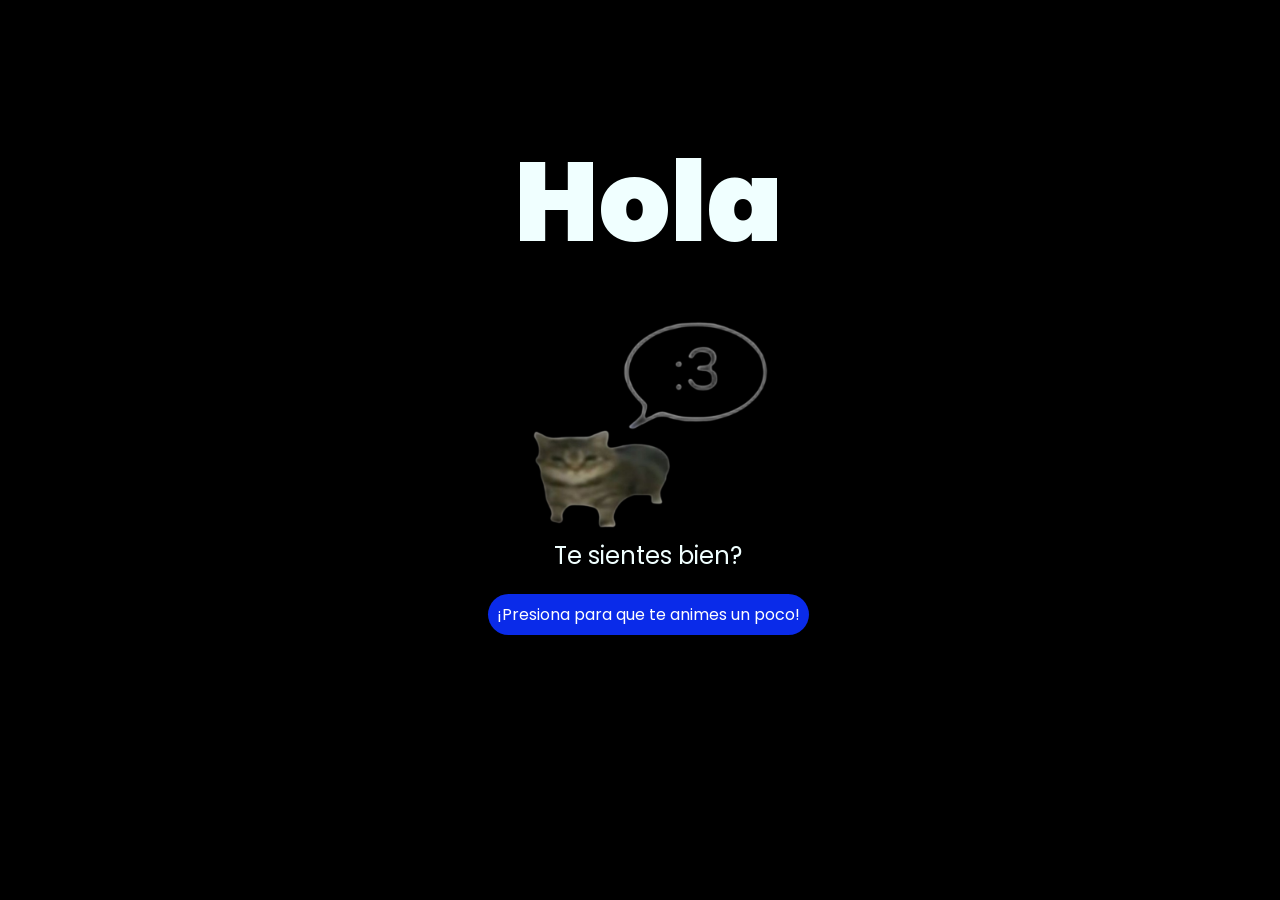
<file: index.html>
<!DOCTYPE html>
<html lang="es">

<head>
    <meta charset="UTF-8">
    <meta http-equiv="X-UA-Compatible" content="IE=edge">
    <meta name="viewport" content="width=device-width, initial-scale=1.0">
    <link rel="stylesheet" href="css/style.css">
    <link rel="icon" href="" type="image/x-icon">
    <title>Flowers</title>
</head>
<style>
    .greetings {
        text-align: center; /* Centra el texto */
    }
    .greetings img {
        display: block; /* Asegura que la imagen se comporte como un bloque */
        margin-top: 10px; /* Espacio entre el saludo y la imagen */
        margin-left: auto;
        margin-right: auto; /* Centra la imagen */
        max-width: 40%; /* Asegura que no exceda el ancho del contenedor */
        height: auto; /* Mantiene la proporción de la imagen */
    }
</style>

<body>
    <div class="greetings">
        <span>Hola</span>
        <img src="img/amiguita.png" alt=""max-width: 100%; height: auto;">

        
    </div>
    <div class="description">
        <span>Te sientes bien?</span>
    </div>
    <div class="button">
        <button class="botones">
            <a href="flower.html" style="color: #fff;">¡Presiona para que te animes un poco!</a>
        </button>
    </div>
</body>

</html>
</file>
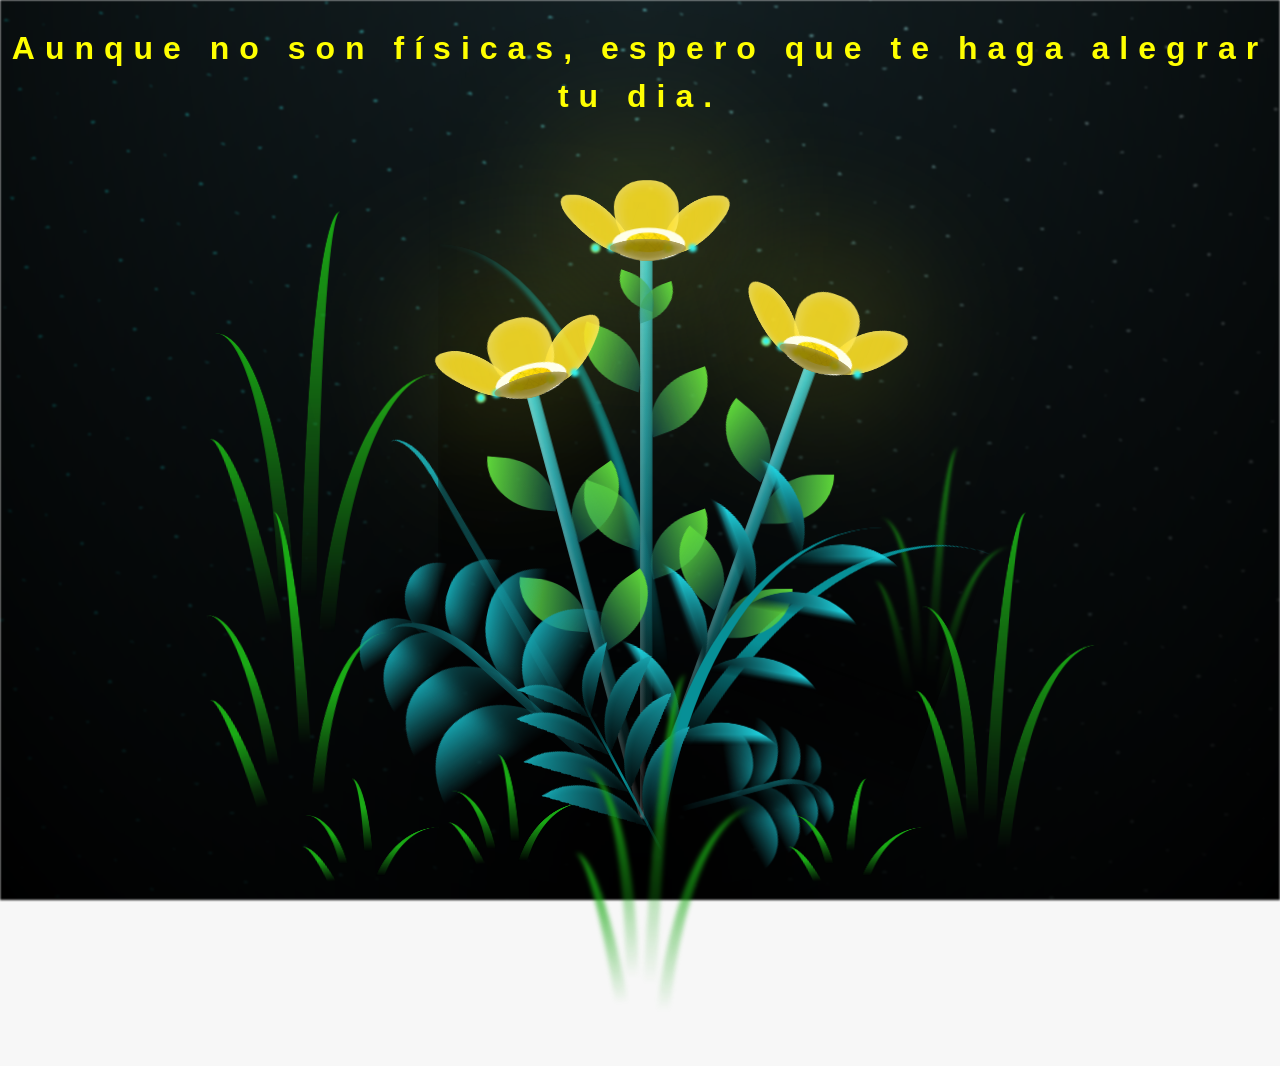
<file: flower.html>
<!DOCTYPE html>
<html lang="es">
  <head>
    <meta charset="UTF-8" />
    <meta http-equiv="X-UA-Compatible" content="IE=edge" />
    <meta name="viewport" content="width=device-width, initial-scale=1.0" />
    <link rel="stylesheet" href="css/main.css" />
    <link rel="icon" href="img/flowers.png" />
    <title>:3</title>
  </head>
  <body class="container">
    <audio src="sound/ChristianBasso&HaienQiu-Flowers.mp3" autoplay></audio>
    <div id="lyrics">
      
    </div>
    
    <h1 class="titulo">Aunque no son físicas, espero que te haga alegrar tu dia.</h1>
    <div class="night"></div>
    <div class="flowers">
      <div class="flower flower--1">
        <div class="flower__leafs flower__leafs--1">
          <div class="flower__leaf flower__leaf--1"></div>
          <div class="flower__leaf flower__leaf--2"></div>
          <div class="flower__leaf flower__leaf--3"></div>
          <div class="flower__leaf flower__leaf--4"></div>
          <div class="flower__white-circle"></div>

          <div class="flower__light flower__light--1"></div>
          <div class="flower__light flower__light--2"></div>
          <div class="flower__light flower__light--3"></div>
          <div class="flower__light flower__light--4"></div>
          <div class="flower__light flower__light--5"></div>
          <div class="flower__light flower__light--6"></div>
          <div class="flower__light flower__light--7"></div>
          <div class="flower__light flower__light--8"></div>
        </div>
        <div class="flower__line">
          <div class="flower__line__leaf flower__line__leaf--1"></div>
          <div class="flower__line__leaf flower__line__leaf--2"></div>
          <div class="flower__line__leaf flower__line__leaf--3"></div>
          <div class="flower__line__leaf flower__line__leaf--4"></div>
          <div class="flower__line__leaf flower__line__leaf--5"></div>
          <div class="flower__line__leaf flower__line__leaf--6"></div>
        </div>
      </div>

      <div class="flower flower--2">
        <div class="flower__leafs flower__leafs--2">
          <div class="flower__leaf flower__leaf--1"></div>
          <div class="flower__leaf flower__leaf--2"></div>
          <div class="flower__leaf flower__leaf--3"></div>
          <div class="flower__leaf flower__leaf--4"></div>
          <div class="flower__white-circle"></div>

          <div class="flower__light flower__light--1"></div>
          <div class="flower__light flower__light--2"></div>
          <div class="flower__light flower__light--3"></div>
          <div class="flower__light flower__light--4"></div>
          <div class="flower__light flower__light--5"></div>
          <div class="flower__light flower__light--6"></div>
          <div class="flower__light flower__light--7"></div>
          <div class="flower__light flower__light--8"></div>
        </div>
        <div class="flower__line">
          <div class="flower__line__leaf flower__line__leaf--1"></div>
          <div class="flower__line__leaf flower__line__leaf--2"></div>
          <div class="flower__line__leaf flower__line__leaf--3"></div>
          <div class="flower__line__leaf flower__line__leaf--4"></div>
        </div>
      </div>

      <div class="flower flower--3">
        <div class="flower__leafs flower__leafs--3">
          <div class="flower__leaf flower__leaf--1"></div>
          <div class="flower__leaf flower__leaf--2"></div>
          <div class="flower__leaf flower__leaf--3"></div>
          <div class="flower__leaf flower__leaf--4"></div>
          <div class="flower__white-circle"></div>

          <div class="flower__light flower__light--1"></div>
          <div class="flower__light flower__light--2"></div>
          <div class="flower__light flower__light--3"></div>
          <div class="flower__light flower__light--4"></div>
          <div class="flower__light flower__light--5"></div>
          <div class="flower__light flower__light--6"></div>
          <div class="flower__light flower__light--7"></div>
          <div class="flower__light flower__light--8"></div>
        </div>
        <div class="flower__line">
          <div class="flower__line__leaf flower__line__leaf--1"></div>
          <div class="flower__line__leaf flower__line__leaf--2"></div>
          <div class="flower__line__leaf flower__line__leaf--3"></div>
          <div class="flower__line__leaf flower__line__leaf--4"></div>
        </div>
      </div>

      <div class="grow-ans" style="--d: 1.2s">
        <div class="flower__g-long">
          <div class="flower__g-long__top"></div>
          <div class="flower__g-long__bottom"></div>
        </div>
      </div>

      <div class="growing-grass">
        <div class="flower__grass flower__grass--1">
          <div class="flower__grass--top"></div>
          <div class="flower__grass--bottom"></div>
          <div class="flower__grass__leaf flower__grass__leaf--1"></div>
          <div class="flower__grass__leaf flower__grass__leaf--2"></div>
          <div class="flower__grass__leaf flower__grass__leaf--3"></div>
          <div class="flower__grass__leaf flower__grass__leaf--4"></div>
          <div class="flower__grass__leaf flower__grass__leaf--5"></div>
          <div class="flower__grass__leaf flower__grass__leaf--6"></div>
          <div class="flower__grass__leaf flower__grass__leaf--7"></div>
          <div class="flower__grass__leaf flower__grass__leaf--8"></div>
          <div class="flower__grass__overlay"></div>
        </div>
      </div>

      <div class="growing-grass">
        <div class="flower__grass flower__grass--2">
          <div class="flower__grass--top"></div>
          <div class="flower__grass--bottom"></div>
          <div class="flower__grass__leaf flower__grass__leaf--1"></div>
          <div class="flower__grass__leaf flower__grass__leaf--2"></div>
          <div class="flower__grass__leaf flower__grass__leaf--3"></div>
          <div class="flower__grass__leaf flower__grass__leaf--4"></div>
          <div class="flower__grass__leaf flower__grass__leaf--5"></div>
          <div class="flower__grass__leaf flower__grass__leaf--6"></div>
          <div class="flower__grass__leaf flower__grass__leaf--7"></div>
          <div class="flower__grass__leaf flower__grass__leaf--8"></div>
          <div class="flower__grass__overlay"></div>
        </div>
      </div>

      <div class="grow-ans" style="--d: 2.4s">
        <div class="flower__g-right flower__g-right--1">
          <div class="leaf"></div>
        </div>
      </div>

      <div class="grow-ans" style="--d: 2.8s">
        <div class="flower__g-right flower__g-right--2">
          <div class="leaf"></div>
        </div>
      </div>

      <div class="grow-ans" style="--d: 2.8s">
        <div class="flower__g-front">
          <div
            class="flower__g-front__leaf-wrapper flower__g-front__leaf-wrapper--1"
          >
            <div class="flower__g-front__leaf"></div>
          </div>
          <div
            class="flower__g-front__leaf-wrapper flower__g-front__leaf-wrapper--2"
          >
            <div class="flower__g-front__leaf"></div>
          </div>
          <div
            class="flower__g-front__leaf-wrapper flower__g-front__leaf-wrapper--3"
          >
            <div class="flower__g-front__leaf"></div>
          </div>
          <div
            class="flower__g-front__leaf-wrapper flower__g-front__leaf-wrapper--4"
          >
            <div class="flower__g-front__leaf"></div>
          </div>
          <div
            class="flower__g-front__leaf-wrapper flower__g-front__leaf-wrapper--5"
          >
            <div class="flower__g-front__leaf"></div>
          </div>
          <div
            class="flower__g-front__leaf-wrapper flower__g-front__leaf-wrapper--6"
          >
            <div class="flower__g-front__leaf"></div>
          </div>
          <div
            class="flower__g-front__leaf-wrapper flower__g-front__leaf-wrapper--7"
          >
            <div class="flower__g-front__leaf"></div>
          </div>
          <div
            class="flower__g-front__leaf-wrapper flower__g-front__leaf-wrapper--8"
          >
            <div class="flower__g-front__leaf"></div>
          </div>
          <div class="flower__g-front__line"></div>
        </div>
      </div>

      <div class="grow-ans" style="--d: 3.2s">
        <div class="flower__g-fr">
          <div class="leaf"></div>
          <div class="flower__g-fr__leaf flower__g-fr__leaf--1"></div>
          <div class="flower__g-fr__leaf flower__g-fr__leaf--2"></div>
          <div class="flower__g-fr__leaf flower__g-fr__leaf--3"></div>
          <div class="flower__g-fr__leaf flower__g-fr__leaf--4"></div>
          <div class="flower__g-fr__leaf flower__g-fr__leaf--5"></div>
          <div class="flower__g-fr__leaf flower__g-fr__leaf--6"></div>
          <div class="flower__g-fr__leaf flower__g-fr__leaf--7"></div>
          <div class="flower__g-fr__leaf flower__g-fr__leaf--8"></div>
        </div>
      </div>

      <div class="long-g long-g--0">
        <div class="grow-ans" style="--d: 3s">
          <div class="leaf leaf--0"></div>
        </div>
        <div class="grow-ans" style="--d: 2.2s">
          <div class="leaf leaf--1"></div>
        </div>
        <div class="grow-ans" style="--d: 3.4s">
          <div class="leaf leaf--2"></div>
        </div>
        <div class="grow-ans" style="--d: 3.6s">
          <div class="leaf leaf--3"></div>
        </div>
      </div>

      <div class="long-g long-g--1">
        <div class="grow-ans" style="--d: 3.6s">
          <div class="leaf leaf--0"></div>
        </div>
        <div class="grow-ans" style="--d: 3.8s">
          <div class="leaf leaf--1"></div>
        </div>
        <div class="grow-ans" style="--d: 4s">
          <div class="leaf leaf--2"></div>
        </div>
        <div class="grow-ans" style="--d: 4.2s">
          <div class="leaf leaf--3"></div>
        </div>
      </div>

      <div class="long-g long-g--2">
        <div class="grow-ans" style="--d: 4s">
          <div class="leaf leaf--0"></div>
        </div>
        <div class="grow-ans" style="--d: 4.2s">
          <div class="leaf leaf--1"></div>
        </div>
        <div class="grow-ans" style="--d: 4.4s">
          <div class="leaf leaf--2"></div>
        </div>
        <div class="grow-ans" style="--d: 4.6s">
          <div class="leaf leaf--3"></div>
        </div>
      </div>

      <div class="long-g long-g--3">
        <div class="grow-ans" style="--d: 4s">
          <div class="leaf leaf--0"></div>
        </div>
        <div class="grow-ans" style="--d: 4.2s">
          <div class="leaf leaf--1"></div>
        </div>
        <div class="grow-ans" style="--d: 3s">
          <div class="leaf leaf--2"></div>
        </div>
        <div class="grow-ans" style="--d: 3.6s">
          <div class="leaf leaf--3"></div>
        </div>
      </div>

      <div class="long-g long-g--4">
        <div class="grow-ans" style="--d: 4s">
          <div class="leaf leaf--0"></div>
        </div>
        <div class="grow-ans" style="--d: 4.2s">
          <div class="leaf leaf--1"></div>
        </div>
        <div class="grow-ans" style="--d: 3s">
          <div class="leaf leaf--2"></div>
        </div>
        <div class="grow-ans" style="--d: 3.6s">
          <div class="leaf leaf--3"></div>
        </div>
      </div>

      <div class="long-g long-g--5">
        <div class="grow-ans" style="--d: 4s">
          <div class="leaf leaf--0"></div>
        </div>
        <div class="grow-ans" style="--d: 4.2s">
          <div class="leaf leaf--1"></div>
        </div>
        <div class="grow-ans" style="--d: 3s">
          <div class="leaf leaf--2"></div>
        </div>
        <div class="grow-ans" style="--d: 3.6s">
          <div class="leaf leaf--3"></div>
        </div>
      </div>

      <div class="long-g long-g--6">
        <div class="grow-ans" style="--d: 4.2s">
          <div class="leaf leaf--0"></div>
        </div>
        <div class="grow-ans" style="--d: 4.4s">
          <div class="leaf leaf--1"></div>
        </div>
        <div class="grow-ans" style="--d: 4.6s">
          <div class="leaf leaf--2"></div>
        </div>
        <div class="grow-ans" style="--d: 4.8s">
          <div class="leaf leaf--3"></div>
        </div>
      </div>

      <div class="long-g long-g--7">
        <div class="grow-ans" style="--d: 3s">
          <div class="leaf leaf--0"></div>
        </div>
        <div class="grow-ans" style="--d: 3.2s">
          <div class="leaf leaf--1"></div>
        </div>
        <div class="grow-ans" style="--d: 3.5s">
          <div class="leaf leaf--2"></div>
        </div>
        <div class="grow-ans" style="--d: 3.6s">
          <div class="leaf leaf--3"></div>
        </div>
      </div>
    </div>
    <script src="anim.js"></script>
    <script src="main.js"></script>
  </body>
</html>
</file>
<file: css/style.css>
@import url('https://fonts.googleapis.com/css2?family=Poppins:ital,wght@0,500;1,900&display=swap');
*{
    font-family: 'Poppins',cursive;
}
body{
    color: azure;
    width: 100%;
    height: 82vh;
    display: flex;
    flex-direction: column;
    align-items: center;
    justify-content: center;
    background-color: black;
    /* padding-top: -30; */
}

.botones{
    padding: 9px;
    border-radius: 80px;
    background-color: transparent;
    border: none;
}

.botones a{
    background-color: #0a2be9;
    padding: 9px;
    border-radius: 80px;
    -webkit-border-radius: 80px;
    -moz-border-radius: 80px;
    -ms-border-radius: 80px;
    -o-border-radius: 80px;

}

.botones a:focus{
    background-color: rgb(50, 194, 194);
}

.greetings{
    font-size: 7rem;
    font-weight: 900;
}
.greetings > span{
    animation: glow 2.5s ease-in-out infinite;
}
@keyframes glow{
    0%, 100%{
        color: #fff;
        text-shadow: 0 0 12px #39c6d6, 0 0 50px #39c6d6, 0 0 100px #39c6d6;
    }
    10%, 90%{
        color: #111;
        text-shadow: none;
    }
}
.greetings > span:nth-child(2){
    animation-delay: .2s ;
}
.greetings > span:nth-child(3){
    animation-delay: .4s ;
}
.greetings > span:nth-child(4){
    animation-delay: .6s;
}
.greetings > span:nth-child(5){
    animation-delay: .8s;
}
.greetings > span:nth-child(6){
    animation-delay: 1s;
}

.description{
    font-size: 1.5rem;
    margin-bottom: 20px;
}

.button a{
    text-decoration: none;
    font-size: 1rem;
    color: #111;
}

@media screen and (max-width:574px){
    .greetings{
        display: block;
        font-size: 4rem;
        font-weight: 800;
        text-align: center;
    }
    .description{
        font-size: 2rem;
    }
    
    .button a{
        font-size: 1rem;
    }
}
</file>
<file: css/main.css>
*,
*::after,
*::before {
  padding: 0;
  margin: 0;
  box-sizing: border-box;
}

:root {
  --dark-color: #000;
}

body {
  display: flex;
  align-items: flex-end;
  justify-content: center;
  min-height: 100vh;
  background-color: var(--dark-color);
  overflow: hidden;
  perspective: 1000px;
}

#lyrics {
  font-size: 28px;
  font-family: "Franklin Gothic Medium", "Arial Narrow", Arial, sans-serif;
  color: white;
  position: absolute;
  margin-bottom: 20%;
  z-index: 1;
  font-weight: bold;
  letter-spacing: 4px;
}
@media only screen and (max-width: 600px) {
  /* Estilos específicos para dispositivos con un ancho máximo de 600px */
  #lyrics {
      font-size: 14px; /* Reduce el tamaño del texto para dispositivos más pequeños */
      margin-bottom: 530px;
      letter-spacing: 3px;
  }

}
.titulo {
  margin-bottom: 780px;
  font-family: "Arial Narrow", Arial, sans-serif;
  color: yellow;
  position: absolute;
  font-weight: bold;
  letter-spacing: 10px;
  opacity: 0;
  animation: fadeIn 3s ease-in-out forwards;
  text-align: center;
}
@keyframes fadeIn {
  from {
    opacity: 0;
  }
  to {
    opacity: 1;
  }
}

.night {
  z-index: -1;
  position: absolute;
  left: 50%;
  top: 0;
  transform: translateX(-50%);
  width: 100%;
  height: 100%;
  filter: blur(0.1vmin);
  background-image: radial-gradient(
      ellipse at top,
      transparent 0%,
      var(--dark-color)
    ),
    radial-gradient(
      ellipse at bottom,
      var(--dark-color),
      rgba(145, 233, 255, 0.2)
    ),
    repeating-linear-gradient(
      220deg,
      rgb(0, 0, 0) 0px,
      rgb(0, 0, 0) 19px,
      transparent 19px,
      transparent 22px
    ),
    repeating-linear-gradient(
      189deg,
      rgb(0, 0, 0) 0px,
      rgb(0, 0, 0) 19px,
      transparent 19px,
      transparent 22px
    ),
    repeating-linear-gradient(
      148deg,
      rgb(0, 0, 0) 0px,
      rgb(0, 0, 0) 19px,
      transparent 19px,
      transparent 22px
    ),
    linear-gradient(90deg, rgb(0, 255, 250), rgb(240, 240, 240));
}

.flowers {
  position: relative;
  transform: scale(0.9);
  /*margin-bottom: 100px;
  */
}

@media only screen and (max-width: 600px) {
  /* Estilos específicos para dispositivos con un ancho máximo de 600px */
.flowers {
      font-size: 14px;
      margin-bottom: 35%;
      letter-spacing: 3px;
      transform: scale(1.0);
}

}

.flower {
  position: absolute;
  bottom: 10vmin;
  transform-origin: bottom center;
  z-index: 10;
  --fl-speed: 0.8s;
}
.flower--1 {
  -webkit-animation: moving-flower-1 4s linear infinite;
  animation: moving-flower-1 4s linear infinite;
}
.flower--1 .flower__line {
  height: 70vmin;
  -webkit-animation-delay: 0.3s;
  animation-delay: 0.3s;
}
.flower--1 .flower__line__leaf--1 {
  -webkit-animation: blooming-leaf-right var(--fl-speed) 1.6s backwards;
  animation: blooming-leaf-right var(--fl-speed) 1.6s backwards;
}
.flower--1 .flower__line__leaf--2 {
  -webkit-animation: blooming-leaf-right var(--fl-speed) 1.4s backwards;
  animation: blooming-leaf-right var(--fl-speed) 1.4s backwards;
}
.flower--1 .flower__line__leaf--3 {
  -webkit-animation: blooming-leaf-left var(--fl-speed) 1.2s backwards;
  animation: blooming-leaf-left var(--fl-speed) 1.2s backwards;
}
.flower--1 .flower__line__leaf--4 {
  -webkit-animation: blooming-leaf-left var(--fl-speed) 1s backwards;
  animation: blooming-leaf-left var(--fl-speed) 1s backwards;
}
.flower--1 .flower__line__leaf--5 {
  -webkit-animation: blooming-leaf-right var(--fl-speed) 1.8s backwards;
  animation: blooming-leaf-right var(--fl-speed) 1.8s backwards;
}
.flower--1 .flower__line__leaf--6 {
  -webkit-animation: blooming-leaf-left var(--fl-speed) 2s backwards;
  animation: blooming-leaf-left var(--fl-speed) 2s backwards;
}
.flower--2 {
  left: 50%;
  transform: rotate(20deg);
  -webkit-animation: moving-flower-2 4s linear infinite;
  animation: moving-flower-2 4s linear infinite;
}
.flower--2 .flower__line {
  height: 60vmin;
  -webkit-animation-delay: 0.6s;
  animation-delay: 0.6s;
}
.flower--2 .flower__line__leaf--1 {
  -webkit-animation: blooming-leaf-right var(--fl-speed) 1.9s backwards;
  animation: blooming-leaf-right var(--fl-speed) 1.9s backwards;
}
.flower--2 .flower__line__leaf--2 {
  -webkit-animation: blooming-leaf-right var(--fl-speed) 1.7s backwards;
  animation: blooming-leaf-right var(--fl-speed) 1.7s backwards;
}
.flower--2 .flower__line__leaf--3 {
  -webkit-animation: blooming-leaf-left var(--fl-speed) 1.5s backwards;
  animation: blooming-leaf-left var(--fl-speed) 1.5s backwards;
}
.flower--2 .flower__line__leaf--4 {
  -webkit-animation: blooming-leaf-left var(--fl-speed) 1.3s backwards;
  animation: blooming-leaf-left var(--fl-speed) 1.3s backwards;
}
.flower--3 {
  left: 50%;
  transform: rotate(-15deg);
  -webkit-animation: moving-flower-3 4s linear infinite;
  animation: moving-flower-3 4s linear infinite;
}
.flower--3 .flower__line {
  -webkit-animation-delay: 0.9s;
  animation-delay: 0.9s;
}
.flower--3 .flower__line__leaf--1 {
  -webkit-animation: blooming-leaf-right var(--fl-speed) 2.5s backwards;
  animation: blooming-leaf-right var(--fl-speed) 2.5s backwards;
}
.flower--3 .flower__line__leaf--2 {
  -webkit-animation: blooming-leaf-right var(--fl-speed) 2.3s backwards;
  animation: blooming-leaf-right var(--fl-speed) 2.3s backwards;
}
.flower--3 .flower__line__leaf--3 {
  -webkit-animation: blooming-leaf-left var(--fl-speed) 2.1s backwards;
  animation: blooming-leaf-left var(--fl-speed) 2.1s backwards;
}
.flower--3 .flower__line__leaf--4 {
  -webkit-animation: blooming-leaf-left var(--fl-speed) 1.9s backwards;
  animation: blooming-leaf-left var(--fl-speed) 1.9s backwards;
}
.flower__leafs {
  position: relative;
  -webkit-animation: blooming-flower 2s backwards;
  animation: blooming-flower 2s backwards;
}
.flower__leafs--1 {
  -webkit-animation-delay: 1.1s;
  animation-delay: 1.1s;
}
.flower__leafs--2 {
  -webkit-animation-delay: 1.4s;
  animation-delay: 1.4s;
}
.flower__leafs--3 {
  -webkit-animation-delay: 1.7s;
  animation-delay: 1.7s;
}
.flower__leafs::after {
  content: "";
  position: absolute;
  left: 0;
  top: 0;
  transform: translate(-50%, -100%);
  width: 8vmin;
  height: 8vmin;
  background-color: #f9fd25;
  /* background-color: #fd2525; */
  filter: blur(10vmin);
}
.flower__leaf {
  position: absolute;
  bottom: 0;
  left: 50%;
  width: 8vmin;
  height: 11vmin;
  border-radius: 51% 49% 47% 53%/44% 45% 55% 69%;
  background-color: #253bfd;
  background-color: #fddd25;
  transform-origin: bottom center;
  opacity: 0.9;
  box-shadow: inset 0 0 2vmin rgba(255, 255, 255, 0.5);
}
.flower__leaf--1 {
  transform: translate(-10%, 1%) rotateY(40deg) rotateX(-50deg);
}
.flower__leaf--2 {
  transform: translate(-50%, -4%) rotateX(40deg);
}
.flower__leaf--3 {
  transform: translate(-90%, 0%) rotateY(45deg) rotateX(50deg);
}
.flower__leaf--4 {
  width: 8vmin;
  height: 8vmin;
  transform-origin: bottom left;
  border-radius: 4vmin 10vmin 4vmin 4vmin;
  transform: translate(0%, 18%) rotateX(70deg) rotate(-43deg);
  background-color: #7c6901;
  z-index: 1;
  opacity: 0.8;
}
.flower__white-circle {
  position: absolute;
  left: -3.5vmin;
  top: -3vmin;
  width: 9vmin;
  height: 4vmin;
  border-radius: 50%;
  background-color: #fff;
}
.flower__white-circle::after {
  content: "";
  position: absolute;
  left: 50%;
  top: 45%;
  transform: translate(-50%, -50%);
  width: 60%;
  height: 60%;
  border-radius: inherit;
  background-image: repeating-linear-gradient(
      135deg,
      rgba(0, 0, 0, 0.03) 0px,
      rgba(0, 0, 0, 0.03) 1px,
      transparent 1px,
      transparent 12px
    ),
    repeating-linear-gradient(
      45deg,
      rgba(0, 0, 0, 0.03) 0px,
      rgba(0, 0, 0, 0.03) 1px,
      transparent 1px,
      transparent 12px
    ),
    repeating-linear-gradient(
      67.5deg,
      rgba(0, 0, 0, 0.03) 0px,
      rgba(0, 0, 0, 0.03) 1px,
      transparent 1px,
      transparent 12px
    ),
    repeating-linear-gradient(
      135deg,
      rgba(0, 0, 0, 0.03) 0px,
      rgba(0, 0, 0, 0.03) 1px,
      transparent 1px,
      transparent 12px
    ),
    repeating-linear-gradient(
      45deg,
      rgba(0, 0, 0, 0.03) 0px,
      rgba(0, 0, 0, 0.03) 1px,
      transparent 1px,
      transparent 12px
    ),
    repeating-linear-gradient(
      112.5deg,
      rgba(0, 0, 0, 0.03) 0px,
      rgba(0, 0, 0, 0.03) 1px,
      transparent 1px,
      transparent 12px
    ),
    repeating-linear-gradient(
      112.5deg,
      rgba(0, 0, 0, 0.03) 0px,
      rgba(0, 0, 0, 0.03) 1px,
      transparent 1px,
      transparent 12px
    ),
    repeating-linear-gradient(
      45deg,
      rgba(0, 0, 0, 0.03) 0px,
      rgba(0, 0, 0, 0.03) 1px,
      transparent 1px,
      transparent 12px
    ),
    repeating-linear-gradient(
      22.5deg,
      rgba(0, 0, 0, 0.03) 0px,
      rgba(0, 0, 0, 0.03) 1px,
      transparent 1px,
      transparent 12px
    ),
    repeating-linear-gradient(
      45deg,
      rgba(0, 0, 0, 0.03) 0px,
      rgba(0, 0, 0, 0.03) 1px,
      transparent 1px,
      transparent 12px
    ),
    repeating-linear-gradient(
      22.5deg,
      rgba(0, 0, 0, 0.03) 0px,
      rgba(0, 0, 0, 0.03) 1px,
      transparent 1px,
      transparent 12px
    ),
    repeating-linear-gradient(
      135deg,
      rgba(0, 0, 0, 0.03) 0px,
      rgba(0, 0, 0, 0.03) 1px,
      transparent 1px,
      transparent 12px
    ),
    repeating-linear-gradient(
      157.5deg,
      rgba(0, 0, 0, 0.03) 0px,
      rgba(0, 0, 0, 0.03) 1px,
      transparent 1px,
      transparent 12px
    ),
    repeating-linear-gradient(
      67.5deg,
      rgba(0, 0, 0, 0.03) 0px,
      rgba(0, 0, 0, 0.03) 1px,
      transparent 1px,
      transparent 12px
    ),
    repeating-linear-gradient(
      67.5deg,
      rgba(0, 0, 0, 0.03) 0px,
      rgba(0, 0, 0, 0.03) 1px,
      transparent 1px,
      transparent 12px
    ),
    linear-gradient(90deg, rgb(255, 235, 18), rgb(255, 206, 0));
}
.flower__line {
  height: 55vmin;
  width: 1.5vmin;
  background-image: linear-gradient(
      to left,
      rgba(0, 0, 0, 0.2),
      transparent,
      rgba(255, 255, 255, 0.2)
    ),
    linear-gradient(to top, transparent 10%, #14757a, #39c6d6);
  box-shadow: inset 0 0 2px rgba(0, 0, 0, 0.5);
  -webkit-animation: grow-flower-tree 4s backwards;
  animation: grow-flower-tree 4s backwards;
}
.flower__line__leaf {
  --w: 7vmin;
  --h: calc(var(--w) + 2vmin);
  position: absolute;
  top: 20%;
  left: 90%;
  width: var(--w);
  height: var(--h);
  border-top-right-radius: var(--h);
  border-bottom-left-radius: var(--h);
  background-image: linear-gradient(to top, rgba(20, 117, 122, 0.4), #5ed639);
}
.flower__line__leaf--1 {
  transform: rotate(70deg) rotateY(30deg);
}
.flower__line__leaf--2 {
  top: 45%;
  transform: rotate(70deg) rotateY(30deg);
}
.flower__line__leaf--3,
.flower__line__leaf--4,
.flower__line__leaf--6 {
  border-top-right-radius: 0;
  border-bottom-left-radius: 0;
  border-top-left-radius: var(--h);
  border-bottom-right-radius: var(--h);
  left: -460%;
  top: 12%;
  transform: rotate(-70deg) rotateY(30deg);
}
.flower__line__leaf--4 {
  top: 40%;
}
.flower__line__leaf--5 {
  top: 0;
  transform-origin: left;
  transform: rotate(70deg) rotateY(30deg) scale(0.6);
}
.flower__line__leaf--6 {
  top: -2%;
  left: -450%;
  transform-origin: right;
  transform: rotate(-70deg) rotateY(30deg) scale(0.6);
}
.flower__light {
  position: absolute;
  bottom: 0vmin;
  width: 1vmin;
  height: 1vmin;
  background-color: rgb(255, 251, 0);
  border-radius: 50%;
  filter: blur(0.2vmin);
  -webkit-animation: light-ans 4s linear infinite backwards;
  animation: light-ans 4s linear infinite backwards;
}
.flower__light:nth-child(odd) {
  background-color: #23f0ff;
}
.flower__light--1 {
  left: -2vmin;
  -webkit-animation-delay: 1s;
  animation-delay: 1s;
}
.flower__light--2 {
  left: 3vmin;
  -webkit-animation-delay: 0.5s;
  animation-delay: 0.5s;
}
.flower__light--3 {
  left: -6vmin;
  -webkit-animation-delay: 0.3s;
  animation-delay: 0.3s;
}
.flower__light--4 {
  left: 6vmin;
  -webkit-animation-delay: 0.9s;
  animation-delay: 0.9s;
}
.flower__light--5 {
  left: -1vmin;
  -webkit-animation-delay: 1.5s;
  animation-delay: 1.5s;
}
.flower__light--6 {
  left: -4vmin;
  -webkit-animation-delay: 3s;
  animation-delay: 3s;
}
.flower__light--7 {
  left: 3vmin;
  -webkit-animation-delay: 2s;
  animation-delay: 2s;
}
.flower__light--8 {
  left: -6vmin;
  -webkit-animation-delay: 3.5s;
  animation-delay: 3.5s;
}
.flower__grass {
  --c: #159faa;
  --line-w: 1.5vmin;
  position: absolute;
  bottom: 12vmin;
  left: -7vmin;
  display: flex;
  flex-direction: column;
  align-items: flex-end;
  z-index: 20;
  transform-origin: bottom center;
  transform: rotate(-48deg) rotateY(40deg);
}
.flower__grass--1 {
  -webkit-animation: moving-grass 2s linear infinite;
  animation: moving-grass 2s linear infinite;
}
.flower__grass--2 {
  left: 2vmin;
  bottom: 10vmin;
  transform: scale(0.5) rotate(75deg) rotateX(10deg) rotateY(-200deg);
  opacity: 0.8;
  z-index: 0;
  -webkit-animation: moving-grass--2 1.5s linear infinite;
  animation: moving-grass--2 1.5s linear infinite;
}
.flower__grass--top {
  width: 7vmin;
  height: 10vmin;
  border-top-right-radius: 100%;
  border-right: var(--line-w) solid var(--c);
  transform-origin: bottom center;
  transform: rotate(-2deg);
}
.flower__grass--bottom {
  margin-top: -2px;
  width: var(--line-w);
  height: 25vmin;
  background-image: linear-gradient(to top, transparent, var(--c));
}
.flower__grass__leaf {
  --size: 10vmin;
  position: absolute;
  width: calc(var(--size) * 2.1);
  height: var(--size);
  border-top-left-radius: var(--size);
  border-top-right-radius: var(--size);
  background-image: linear-gradient(
    to top,
    transparent,
    transparent 30%,
    var(--c)
  );
  z-index: 100;
}
.flower__grass__leaf--1 {
  top: -6%;
  left: 30%;
  --size: 6vmin;
  transform: rotate(-20deg);
  -webkit-animation: growing-grass-ans--1 2s 2.6s backwards;
  animation: growing-grass-ans--1 2s 2.6s backwards;
}
@-webkit-keyframes growing-grass-ans--1 {
  0% {
    transform-origin: bottom left;
    transform: rotate(-20deg) scale(0);
  }
}
@keyframes growing-grass-ans--1 {
  0% {
    transform-origin: bottom left;
    transform: rotate(-20deg) scale(0);
  }
}
.flower__grass__leaf--2 {
  top: -5%;
  left: -110%;
  --size: 6vmin;
  transform: rotate(10deg);
  -webkit-animation: growing-grass-ans--2 2s 2.4s linear backwards;
  animation: growing-grass-ans--2 2s 2.4s linear backwards;
}
@-webkit-keyframes growing-grass-ans--2 {
  0% {
    transform-origin: bottom right;
    transform: rotate(10deg) scale(0);
  }
}
@keyframes growing-grass-ans--2 {
  0% {
    transform-origin: bottom right;
    transform: rotate(10deg) scale(0);
  }
}
.flower__grass__leaf--3 {
  top: 5%;
  left: 60%;
  --size: 8vmin;
  transform: rotate(-18deg) rotateX(-20deg);
  -webkit-animation: growing-grass-ans--3 2s 2.2s linear backwards;
  animation: growing-grass-ans--3 2s 2.2s linear backwards;
}
@-webkit-keyframes growing-grass-ans--3 {
  0% {
    transform-origin: bottom left;
    transform: rotate(-18deg) rotateX(-20deg) scale(0);
  }
}
@keyframes growing-grass-ans--3 {
  0% {
    transform-origin: bottom left;
    transform: rotate(-18deg) rotateX(-20deg) scale(0);
  }
}
.flower__grass__leaf--4 {
  top: 6%;
  left: -135%;
  --size: 8vmin;
  transform: rotate(2deg);
  -webkit-animation: growing-grass-ans--4 2s 2s linear backwards;
  animation: growing-grass-ans--4 2s 2s linear backwards;
}
@-webkit-keyframes growing-grass-ans--4 {
  0% {
    transform-origin: bottom right;
    transform: rotate(2deg) scale(0);
  }
}
@keyframes growing-grass-ans--4 {
  0% {
    transform-origin: bottom right;
    transform: rotate(2deg) scale(0);
  }
}
.flower__grass__leaf--5 {
  top: 20%;
  left: 60%;
  --size: 10vmin;
  transform: rotate(-24deg) rotateX(-20deg);
  -webkit-animation: growing-grass-ans--5 2s 1.8s linear backwards;
  animation: growing-grass-ans--5 2s 1.8s linear backwards;
}
@-webkit-keyframes growing-grass-ans--5 {
  0% {
    transform-origin: bottom left;
    transform: rotate(-24deg) rotateX(-20deg) scale(0);
  }
}
@keyframes growing-grass-ans--5 {
  0% {
    transform-origin: bottom left;
    transform: rotate(-24deg) rotateX(-20deg) scale(0);
  }
}
.flower__grass__leaf--6 {
  top: 22%;
  left: -180%;
  --size: 10vmin;
  transform: rotate(10deg);
  -webkit-animation: growing-grass-ans--6 2s 1.6s linear backwards;
  animation: growing-grass-ans--6 2s 1.6s linear backwards;
}
@-webkit-keyframes growing-grass-ans--6 {
  0% {
    transform-origin: bottom right;
    transform: rotate(10deg) scale(0);
  }
}
@keyframes growing-grass-ans--6 {
  0% {
    transform-origin: bottom right;
    transform: rotate(10deg) scale(0);
  }
}
.flower__grass__leaf--7 {
  top: 39%;
  left: 70%;
  --size: 10vmin;
  transform: rotate(-10deg);
  -webkit-animation: growing-grass-ans--7 2s 1.4s linear backwards;
  animation: growing-grass-ans--7 2s 1.4s linear backwards;
}
@-webkit-keyframes growing-grass-ans--7 {
  0% {
    transform-origin: bottom left;
    transform: rotate(-10deg) scale(0);
  }
}
@keyframes growing-grass-ans--7 {
  0% {
    transform-origin: bottom left;
    transform: rotate(-10deg) scale(0);
  }
}
.flower__grass__leaf--8 {
  top: 40%;
  left: -215%;
  --size: 11vmin;
  transform: rotate(10deg);
  -webkit-animation: growing-grass-ans--8 2s 1.2s linear backwards;
  animation: growing-grass-ans--8 2s 1.2s linear backwards;
}
@-webkit-keyframes growing-grass-ans--8 {
  0% {
    transform-origin: bottom right;
    transform: rotate(10deg) scale(0);
  }
}
@keyframes growing-grass-ans--8 {
  0% {
    transform-origin: bottom right;
    transform: rotate(10deg) scale(0);
  }
}
.flower__grass__overlay {
  position: absolute;
  top: -10%;
  right: 0%;
  width: 100%;
  height: 100%;
  background-color: rgba(0, 0, 0, 0.6);
  filter: blur(1.5vmin);
  z-index: 100;
}
.flower__g-long {
  --w: 2vmin;
  --h: 6vmin;
  --c: #159faa;
  position: absolute;
  bottom: 10vmin;
  left: -3vmin;
  transform-origin: bottom center;
  transform: rotate(-30deg) rotateY(-20deg);
  display: flex;
  flex-direction: column;
  align-items: flex-end;
  -webkit-animation: flower-g-long-ans 3s linear infinite;
  animation: flower-g-long-ans 3s linear infinite;
}
@-webkit-keyframes flower-g-long-ans {
  0%,
  100% {
    transform: rotate(-30deg) rotateY(-20deg);
  }
  50% {
    transform: rotate(-32deg) rotateY(-20deg);
  }
}
@keyframes flower-g-long-ans {
  0%,
  100% {
    transform: rotate(-30deg) rotateY(-20deg);
  }
  50% {
    transform: rotate(-32deg) rotateY(-20deg);
  }
}
.flower__g-long__top {
  top: calc(var(--h) * -1);
  width: calc(var(--w) + 1vmin);
  height: var(--h);
  border-top-right-radius: 100%;
  border-right: 0.7vmin solid var(--c);
  transform: translate(-0.7vmin, 1vmin);
}
.flower__g-long__bottom {
  width: var(--w);
  height: 50vmin;
  transform-origin: bottom center;
  background-image: linear-gradient(to top, transparent 30%, var(--c));
  box-shadow: inset 0 0 2px rgba(0, 0, 0, 0.5);
  -webkit-clip-path: polygon(35% 0, 65% 1%, 100% 100%, 0% 100%);
  clip-path: polygon(35% 0, 65% 1%, 100% 100%, 0% 100%);
}
.flower__g-right {
  position: absolute;
  bottom: 6vmin;
  left: -2vmin;
  transform-origin: bottom left;
  transform: rotate(20deg);
}
.flower__g-right .leaf {
  width: 30vmin;
  height: 50vmin;
  border-top-left-radius: 100%;
  border-left: 2vmin solid #079097;
  background-image: linear-gradient(
    to bottom,
    transparent,
    var(--dark-color) 60%
  );
  -webkit-mask-image: linear-gradient(to top, transparent 30%, #079097 60%);
}
.flower__g-right--1 {
  -webkit-animation: flower-g-right-ans 2.5s linear infinite;
  animation: flower-g-right-ans 2.5s linear infinite;
}
.flower__g-right--2 {
  left: 5vmin;
  transform: rotateY(-180deg);
  -webkit-animation: flower-g-right-ans--2 3s linear infinite;
  animation: flower-g-right-ans--2 3s linear infinite;
}
.flower__g-right--2 .leaf {
  height: 75vmin;
  filter: blur(0.3vmin);
  opacity: 0.8;
}
@-webkit-keyframes flower-g-right-ans {
  0%,
  100% {
    transform: rotate(20deg);
  }
  50% {
    transform: rotate(24deg) rotateX(-20deg);
  }
}
@keyframes flower-g-right-ans {
  0%,
  100% {
    transform: rotate(20deg);
  }
  50% {
    transform: rotate(24deg) rotateX(-20deg);
  }
}
@-webkit-keyframes flower-g-right-ans--2 {
  0%,
  100% {
    transform: rotateY(-180deg) rotate(0deg) rotateX(-20deg);
  }
  50% {
    transform: rotateY(-180deg) rotate(6deg) rotateX(-20deg);
  }
}
@keyframes flower-g-right-ans--2 {
  0%,
  100% {
    transform: rotateY(-180deg) rotate(0deg) rotateX(-20deg);
  }
  50% {
    transform: rotateY(-180deg) rotate(6deg) rotateX(-20deg);
  }
}
.flower__g-front {
  position: absolute;
  bottom: 6vmin;
  left: 2.5vmin;
  z-index: 100;
  transform-origin: bottom center;
  transform: rotate(-28deg) rotateY(30deg) scale(1.04);
  -webkit-animation: flower__g-front-ans 2s linear infinite;
  animation: flower__g-front-ans 2s linear infinite;
}
@-webkit-keyframes flower__g-front-ans {
  0%,
  100% {
    transform: rotate(-28deg) rotateY(30deg) scale(1.04);
  }
  50% {
    transform: rotate(-35deg) rotateY(40deg) scale(1.04);
  }
}
@keyframes flower__g-front-ans {
  0%,
  100% {
    transform: rotate(-28deg) rotateY(30deg) scale(1.04);
  }
  50% {
    transform: rotate(-35deg) rotateY(40deg) scale(1.04);
  }
}
.flower__g-front__line {
  width: 0.3vmin;
  height: 20vmin;
  background-image: linear-gradient(
    to top,
    transparent,
    #079097,
    transparent 100%
  );
  position: relative;
}
.flower__g-front__leaf-wrapper {
  position: absolute;
  top: 0;
  left: 0;
  transform-origin: bottom left;
  transform: rotate(10deg);
}
.flower__g-front__leaf-wrapper:nth-child(even) {
  left: 0vmin;
  transform: rotateY(-180deg) rotate(5deg);
  -webkit-animation: flower__g-front__leaf-left-ans 1s ease-in backwards;
  animation: flower__g-front__leaf-left-ans 1s ease-in backwards;
}
.flower__g-front__leaf-wrapper:nth-child(odd) {
  -webkit-animation: flower__g-front__leaf-ans 1s ease-in backwards;
  animation: flower__g-front__leaf-ans 1s ease-in backwards;
}
.flower__g-front__leaf-wrapper--1 {
  top: -8vmin;
  transform: scale(0.7);
  -webkit-animation: flower__g-front__leaf-ans 1s 5.5s ease-in backwards !important;
  animation: flower__g-front__leaf-ans 1s 5.5s ease-in backwards !important;
}
.flower__g-front__leaf-wrapper--2 {
  top: -8vmin;
  transform: rotateY(-180deg) scale(0.7) !important;
  -webkit-animation: flower__g-front__leaf-left-ans-2 1s 4.6s ease-in backwards !important;
  animation: flower__g-front__leaf-left-ans-2 1s 4.6s ease-in backwards !important;
}
.flower__g-front__leaf-wrapper--3 {
  top: -3vmin;
  -webkit-animation: flower__g-front__leaf-ans 1s 4.6s ease-in backwards;
  animation: flower__g-front__leaf-ans 1s 4.6s ease-in backwards;
}
.flower__g-front__leaf-wrapper--4 {
  top: -3vmin;
  transform: rotateY(-180deg) scale(0.9) !important;
  -webkit-animation: flower__g-front__leaf-left-ans-2 1s 4.6s ease-in backwards !important;
  animation: flower__g-front__leaf-left-ans-2 1s 4.6s ease-in backwards !important;
}
@-webkit-keyframes flower__g-front__leaf-left-ans-2 {
  0% {
    transform: rotateY(-180deg) scale(0);
  }
}
@keyframes flower__g-front__leaf-left-ans-2 {
  0% {
    transform: rotateY(-180deg) scale(0);
  }
}
.flower__g-front__leaf-wrapper--5,
.flower__g-front__leaf-wrapper--6 {
  top: 2vmin;
}
.flower__g-front__leaf-wrapper--7,
.flower__g-front__leaf-wrapper--8 {
  top: 6.5vmin;
}
.flower__g-front__leaf-wrapper--2 {
  -webkit-animation-delay: 5.2s !important;
  animation-delay: 5.2s !important;
}
.flower__g-front__leaf-wrapper--3 {
  -webkit-animation-delay: 4.9s !important;
  animation-delay: 4.9s !important;
}
.flower__g-front__leaf-wrapper--5 {
  -webkit-animation-delay: 4.3s !important;
  animation-delay: 4.3s !important;
}
.flower__g-front__leaf-wrapper--6 {
  -webkit-animation-delay: 4.1s !important;
  animation-delay: 4.1s !important;
}
.flower__g-front__leaf-wrapper--7 {
  -webkit-animation-delay: 3.8s !important;
  animation-delay: 3.8s !important;
}
.flower__g-front__leaf-wrapper--8 {
  -webkit-animation-delay: 3.5s !important;
  animation-delay: 3.5s !important;
}
@-webkit-keyframes flower__g-front__leaf-ans {
  0% {
    transform: rotate(10deg) scale(0);
  }
}
@keyframes flower__g-front__leaf-ans {
  0% {
    transform: rotate(10deg) scale(0);
  }
}
@-webkit-keyframes flower__g-front__leaf-left-ans {
  0% {
    transform: rotateY(-180deg) rotate(5deg) scale(0);
  }
}
@keyframes flower__g-front__leaf-left-ans {
  0% {
    transform: rotateY(-180deg) rotate(5deg) scale(0);
  }
}
.flower__g-front__leaf {
  width: 10vmin;
  height: 10vmin;
  border-radius: 100% 0% 0% 100%/100% 100% 0% 0%;
  box-shadow: inset 0 2px 1vmin hsla(184deg, 97%, 58%, 0.2);
  background-image: linear-gradient(
      to bottom left,
      transparent,
      var(--dark-color)
    ),
    linear-gradient(to bottom right, #159faa 50%, transparent 50%, transparent);
  -webkit-mask-image: linear-gradient(
    to bottom right,
    #159faa 50%,
    transparent 50%,
    transparent
  );
  mask-image: linear-gradient(
    to bottom right,
    #159faa 50%,
    transparent 50%,
    transparent
  );
}
.flower__g-fr {
  position: absolute;
  bottom: -4vmin;
  left: vmin;
  transform-origin: bottom left;
  z-index: 10;
  -webkit-animation: flower__g-fr-ans 2s linear infinite;
  animation: flower__g-fr-ans 2s linear infinite;
}
@-webkit-keyframes flower__g-fr-ans {
  0%,
  100% {
    transform: rotate(2deg);
  }
  50% {
    transform: rotate(4deg);
  }
}
@keyframes flower__g-fr-ans {
  0%,
  100% {
    transform: rotate(2deg);
  }
  50% {
    transform: rotate(4deg);
  }
}
.flower__g-fr .leaf {
  width: 30vmin;
  height: 50vmin;
  border-top-left-radius: 100%;
  border-left: 2vmin solid #079097;
  -webkit-mask-image: linear-gradient(to top, transparent 25%, #079097 50%);
  position: relative;
  z-index: 1;
}
.flower__g-fr__leaf {
  position: absolute;
  top: 0;
  left: 0;
  width: 10vmin;
  height: 10vmin;
  border-radius: 100% 0% 0% 100%/100% 100% 0% 0%;
  box-shadow: inset 0 2px 1vmin hsla(184deg, 97%, 58%, 0.2);
  background-image: linear-gradient(
      to bottom left,
      transparent,
      var(--dark-color) 98%
    ),
    linear-gradient(to bottom right, #23f0ff 45%, transparent 50%, transparent);
  -webkit-mask-image: linear-gradient(
    135deg,
    #159faa 40%,
    transparent 50%,
    transparent
  );
}
.flower__g-fr__leaf--1 {
  left: 20vmin;
  transform: rotate(45deg);
  -webkit-animation: flower__g-fr-leaft-ans-1 0.5s 5.2s linear backwards;
  animation: flower__g-fr-leaft-ans-1 0.5s 5.2s linear backwards;
}
@-webkit-keyframes flower__g-fr-leaft-ans-1 {
  0% {
    transform-origin: left;
    transform: rotate(45deg) scale(0);
  }
}
@keyframes flower__g-fr-leaft-ans-1 {
  0% {
    transform-origin: left;
    transform: rotate(45deg) scale(0);
  }
}
.flower__g-fr__leaf--2 {
  left: 12vmin;
  top: -7vmin;
  transform: rotate(25deg) rotateY(-180deg);
  -webkit-animation: flower__g-fr-leaft-ans-6 0.5s 5s linear backwards;
  animation: flower__g-fr-leaft-ans-6 0.5s 5s linear backwards;
}
.flower__g-fr__leaf--3 {
  left: 15vmin;
  top: 6vmin;
  transform: rotate(55deg);
  -webkit-animation: flower__g-fr-leaft-ans-5 0.5s 4.8s linear backwards;
  animation: flower__g-fr-leaft-ans-5 0.5s 4.8s linear backwards;
}
.flower__g-fr__leaf--4 {
  left: 6vmin;
  top: -2vmin;
  transform: rotate(25deg) rotateY(-180deg);
  -webkit-animation: flower__g-fr-leaft-ans-6 0.5s 4.6s linear backwards;
  animation: flower__g-fr-leaft-ans-6 0.5s 4.6s linear backwards;
}
.flower__g-fr__leaf--5 {
  left: 10vmin;
  top: 14vmin;
  transform: rotate(55deg);
  -webkit-animation: flower__g-fr-leaft-ans-5 0.5s 4.4s linear backwards;
  animation: flower__g-fr-leaft-ans-5 0.5s 4.4s linear backwards;
}
@-webkit-keyframes flower__g-fr-leaft-ans-5 {
  0% {
    transform-origin: left;
    transform: rotate(55deg) scale(0);
  }
}
@keyframes flower__g-fr-leaft-ans-5 {
  0% {
    transform-origin: left;
    transform: rotate(55deg) scale(0);
  }
}
.flower__g-fr__leaf--6 {
  left: 0vmin;
  top: 6vmin;
  transform: rotate(25deg) rotateY(-180deg);
  -webkit-animation: flower__g-fr-leaft-ans-6 0.5s 4.2s linear backwards;
  animation: flower__g-fr-leaft-ans-6 0.5s 4.2s linear backwards;
}
@-webkit-keyframes flower__g-fr-leaft-ans-6 {
  0% {
    transform-origin: right;
    transform: rotate(25deg) rotateY(-180deg) scale(0);
  }
}
@keyframes flower__g-fr-leaft-ans-6 {
  0% {
    transform-origin: right;
    transform: rotate(25deg) rotateY(-180deg) scale(0);
  }
}
.flower__g-fr__leaf--7 {
  left: 5vmin;
  top: 22vmin;
  transform: rotate(45deg);
  -webkit-animation: flower__g-fr-leaft-ans-7 0.5s 4s linear backwards;
  animation: flower__g-fr-leaft-ans-7 0.5s 4s linear backwards;
}
@-webkit-keyframes flower__g-fr-leaft-ans-7 {
  0% {
    transform-origin: left;
    transform: rotate(45deg) scale(0);
  }
}
@keyframes flower__g-fr-leaft-ans-7 {
  0% {
    transform-origin: left;
    transform: rotate(45deg) scale(0);
  }
}
.flower__g-fr__leaf--8 {
  left: -4vmin;
  top: 15vmin;
  transform: rotate(15deg) rotateY(-180deg);
  -webkit-animation: flower__g-fr-leaft-ans-8 0.5s 3.8s linear backwards;
  animation: flower__g-fr-leaft-ans-8 0.5s 3.8s linear backwards;
}
@-webkit-keyframes flower__g-fr-leaft-ans-8 {
  0% {
    transform-origin: right;
    transform: rotate(15deg) rotateY(-180deg) scale(0);
  }
}
@keyframes flower__g-fr-leaft-ans-8 {
  0% {
    transform-origin: right;
    transform: rotate(15deg) rotateY(-180deg) scale(0);
  }
}

.long-g {
  position: absolute;
  bottom: 25vmin;
  left: -42vmin;
  transform-origin: bottom left;
}
.long-g--1 {
  bottom: 0vmin;
  transform: scale(0.8) rotate(-5deg);
}
.long-g--1 .leaf {
  -webkit-mask-image: linear-gradient(
    to top,
    transparent 40%,
    #079097 80%
  ) !important;
}
.long-g--1 .leaf--1 {
  --w: 5vmin;
  --h: 60vmin;
  left: -2vmin;
  transform: rotate(3deg) rotateY(-180deg);
}
.long-g--2,
.long-g--3 {
  bottom: -3vmin;
  left: -35vmin;
  transform-origin: center;
  transform: scale(0.6) rotateX(60deg);
}
.long-g--2 .leaf,
.long-g--3 .leaf {
  -webkit-mask-image: linear-gradient(
    to top,
    transparent 50%,
    #079097 80%
  ) !important;
}
.long-g--2 .leaf--1,
.long-g--3 .leaf--1 {
  left: -1vmin;
  transform: rotateY(-180deg);
}
.long-g--3 {
  left: -17vmin;
  bottom: 0vmin;
}
.long-g--3 .leaf {
  -webkit-mask-image: linear-gradient(
    to top,
    transparent 40%,
    #079097 80%
  ) !important;
}
.long-g--4 {
  left: 25vmin;
  bottom: -3vmin;
  transform-origin: center;
  transform: scale(0.6) rotateX(60deg);
}
.long-g--4 .leaf {
  -webkit-mask-image: linear-gradient(
    to top,
    transparent 50%,
    #079097 80%
  ) !important;
}
.long-g--5 {
  left: 42vmin;
  bottom: 0vmin;
  transform: scale(0.8) rotate(2deg);
}
.long-g--6 {
  left: 0vmin;
  bottom: -20vmin;
  z-index: 100;
  filter: blur(0.3vmin);
  transform: scale(0.8) rotate(2deg);
}
.long-g--7 {
  left: 35vmin;
  bottom: 20vmin;
  z-index: -1;
  filter: blur(0.3vmin);
  transform: scale(0.6) rotate(2deg);
  opacity: 0.7;
}
.long-g .leaf {
  --w: 15vmin;
  --h: 40vmin;
  --c: #1aaa15;
  position: absolute;
  bottom: 0;
  width: var(--w);
  height: var(--h);
  border-top-left-radius: 100%;
  border-left: 2vmin solid var(--c);
  -webkit-mask-image: linear-gradient(
    to top,
    transparent 20%,
    var(--dark-color)
  );
  transform-origin: bottom center;
}
.long-g .leaf--0 {
  left: 2vmin;
  -webkit-animation: leaf-ans-1 4s linear infinite;
  animation: leaf-ans-1 4s linear infinite;
}
.long-g .leaf--1 {
  --w: 5vmin;
  --h: 60vmin;
  -webkit-animation: leaf-ans-1 4s linear infinite;
  animation: leaf-ans-1 4s linear infinite;
}
.long-g .leaf--2 {
  --w: 10vmin;
  --h: 40vmin;
  left: -0.5vmin;
  bottom: 5vmin;
  transform-origin: bottom left;
  transform: rotateY(-180deg);
  -webkit-animation: leaf-ans-2 3s linear infinite;
  animation: leaf-ans-2 3s linear infinite;
}
.long-g .leaf--3 {
  --w: 5vmin;
  --h: 30vmin;
  left: -1vmin;
  bottom: 3.2vmin;
  transform-origin: bottom left;
  transform: rotate(-10deg) rotateY(-180deg);
  -webkit-animation: leaf-ans-3 3s linear infinite;
  animation: leaf-ans-3 3s linear infinite;
}

@-webkit-keyframes leaf-ans-1 {
  0%,
  100% {
    transform: rotate(-5deg) scale(1);
  }
  50% {
    transform: rotate(5deg) scale(1.1);
  }
}

@keyframes leaf-ans-1 {
  0%,
  100% {
    transform: rotate(-5deg) scale(1);
  }
  50% {
    transform: rotate(5deg) scale(1.1);
  }
}
@-webkit-keyframes leaf-ans-2 {
  0%,
  100% {
    transform: rotateY(-180deg) rotate(5deg);
  }
  50% {
    transform: rotateY(-180deg) rotate(0deg) scale(1.1);
  }
}
@keyframes leaf-ans-2 {
  0%,
  100% {
    transform: rotateY(-180deg) rotate(5deg);
  }
  50% {
    transform: rotateY(-180deg) rotate(0deg) scale(1.1);
  }
}
@-webkit-keyframes leaf-ans-3 {
  0%,
  100% {
    transform: rotate(-10deg) rotateY(-180deg);
  }
  50% {
    transform: rotate(-20deg) rotateY(-180deg);
  }
}
@keyframes leaf-ans-3 {
  0%,
  100% {
    transform: rotate(-10deg) rotateY(-180deg);
  }
  50% {
    transform: rotate(-20deg) rotateY(-180deg);
  }
}
.grow-ans {
  -webkit-animation: grow-ans 2s var(--d) backwards;
  animation: grow-ans 2s var(--d) backwards;
}

@-webkit-keyframes grow-ans {
  0% {
    transform: scale(0);
    opacity: 0;
  }
}

@keyframes grow-ans {
  0% {
    transform: scale(0);
    opacity: 0;
  }
}
@-webkit-keyframes light-ans {
  0% {
    opacity: 0;
    transform: translateY(0vmin);
  }
  25% {
    opacity: 1;
    transform: translateY(-5vmin) translateX(-2vmin);
  }
  50% {
    opacity: 1;
    transform: translateY(-15vmin) translateX(2vmin);
    filter: blur(0.2vmin);
  }
  75% {
    transform: translateY(-20vmin) translateX(-2vmin);
    filter: blur(0.2vmin);
  }
  100% {
    transform: translateY(-30vmin);
    opacity: 0;
    filter: blur(1vmin);
  }
}
@keyframes light-ans {
  0% {
    opacity: 0;
    transform: translateY(0vmin);
  }
  25% {
    opacity: 1;
    transform: translateY(-5vmin) translateX(-2vmin);
  }
  50% {
    opacity: 1;
    transform: translateY(-15vmin) translateX(2vmin);
    filter: blur(0.2vmin);
  }
  75% {
    transform: translateY(-20vmin) translateX(-2vmin);
    filter: blur(0.2vmin);
  }
  100% {
    transform: translateY(-30vmin);
    opacity: 0;
    filter: blur(1vmin);
  }
}
@-webkit-keyframes moving-flower-1 {
  0%,
  100% {
    transform: rotate(2deg);
  }
  50% {
    transform: rotate(-2deg);
  }
}
@keyframes moving-flower-1 {
  0%,
  100% {
    transform: rotate(2deg);
  }
  50% {
    transform: rotate(-2deg);
  }
}
@-webkit-keyframes moving-flower-2 {
  0%,
  100% {
    transform: rotate(18deg);
  }
  50% {
    transform: rotate(14deg);
  }
}
@keyframes moving-flower-2 {
  0%,
  100% {
    transform: rotate(18deg);
  }
  50% {
    transform: rotate(14deg);
  }
}
@-webkit-keyframes moving-flower-3 {
  0%,
  100% {
    transform: rotate(-18deg);
  }
  50% {
    transform: rotate(-20deg) rotateY(-10deg);
  }
}
@keyframes moving-flower-3 {
  0%,
  100% {
    transform: rotate(-18deg);
  }
  50% {
    transform: rotate(-20deg) rotateY(-10deg);
  }
}
@-webkit-keyframes blooming-leaf-right {
  0% {
    transform-origin: left;
    transform: rotate(70deg) rotateY(30deg) scale(0);
  }
}
@keyframes blooming-leaf-right {
  0% {
    transform-origin: left;
    transform: rotate(70deg) rotateY(30deg) scale(0);
  }
}
@-webkit-keyframes blooming-leaf-left {
  0% {
    transform-origin: right;
    transform: rotate(-70deg) rotateY(30deg) scale(0);
  }
}
@keyframes blooming-leaf-left {
  0% {
    transform-origin: right;
    transform: rotate(-70deg) rotateY(30deg) scale(0);
  }
}
@-webkit-keyframes grow-flower-tree {
  0% {
    height: 0;
    border-radius: 1vmin;
  }
}
@keyframes grow-flower-tree {
  0% {
    height: 0;
    border-radius: 1vmin;
  }
}
@-webkit-keyframes blooming-flower {
  0% {
    transform: scale(0);
  }
}
@keyframes blooming-flower {
  0% {
    transform: scale(0);
  }
}
@-webkit-keyframes moving-grass {
  0%,
  100% {
    transform: rotate(-48deg) rotateY(40deg);
  }
  50% {
    transform: rotate(-50deg) rotateY(40deg);
  }
}
@keyframes moving-grass {
  0%,
  100% {
    transform: rotate(-48deg) rotateY(40deg);
  }
  50% {
    transform: rotate(-50deg) rotateY(40deg);
  }
}
@-webkit-keyframes moving-grass--2 {
  0%,
  100% {
    transform: scale(0.5) rotate(75deg) rotateX(10deg) rotateY(-200deg);
  }
  50% {
    transform: scale(0.5) rotate(79deg) rotateX(10deg) rotateY(-200deg);
  }
}
@keyframes moving-grass--2 {
  0%,
  100% {
    transform: scale(0.5) rotate(75deg) rotateX(10deg) rotateY(-200deg);
  }
  50% {
    transform: scale(0.5) rotate(79deg) rotateX(10deg) rotateY(-200deg);
  }
}
.growing-grass {
  -webkit-animation: growing-grass-ans 1s 2s backwards;
  animation: growing-grass-ans 1s 2s backwards;
}

@-webkit-keyframes growing-grass-ans {
  0% {
    transform: scale(0);
  }
}

@keyframes growing-grass-ans {
  0% {
    transform: scale(0);
  }
}
.container * {
  -webkit-animation-play-state: paused !important;
  animation-play-state: paused !important;
} /*# sourceMappingURL=main.css.map */


/* Reset de estilos básicos */
body, h1, p {
  margin: 0;
  padding: 0;
}

/* Estilos generales */
body {
  font-family: 'Arial', sans-serif;
  background-color: #f7f7f7;
  color: #333;
}

.container {
  max-width: 1200px;
  margin: 0 auto;
  padding: 20px;
}

h1 {
  font-size: 2em;
  line-height: 1.5;
  margin-bottom: 20px;
}

/* Media Queries para tamaños de pantalla diferentes */
@media screen and (max-width: 600px) {
  /* Estilos para pantallas pequeñas */
  h1 {
      font-size: 1.5em;
  }
}

@media screen and (min-width: 601px) and (max-width: 1024px) {
  /* Estilos para pantallas medianas */
  h1 {
      font-size: 1.8em;
  }
}

@media screen and (min-width: 1025px) {
  /* Estilos para pantallas grandes */
  h1 {
      font-size: 2em;
  }
}

/* Agregar más estilos según sea necesario */
</file>
